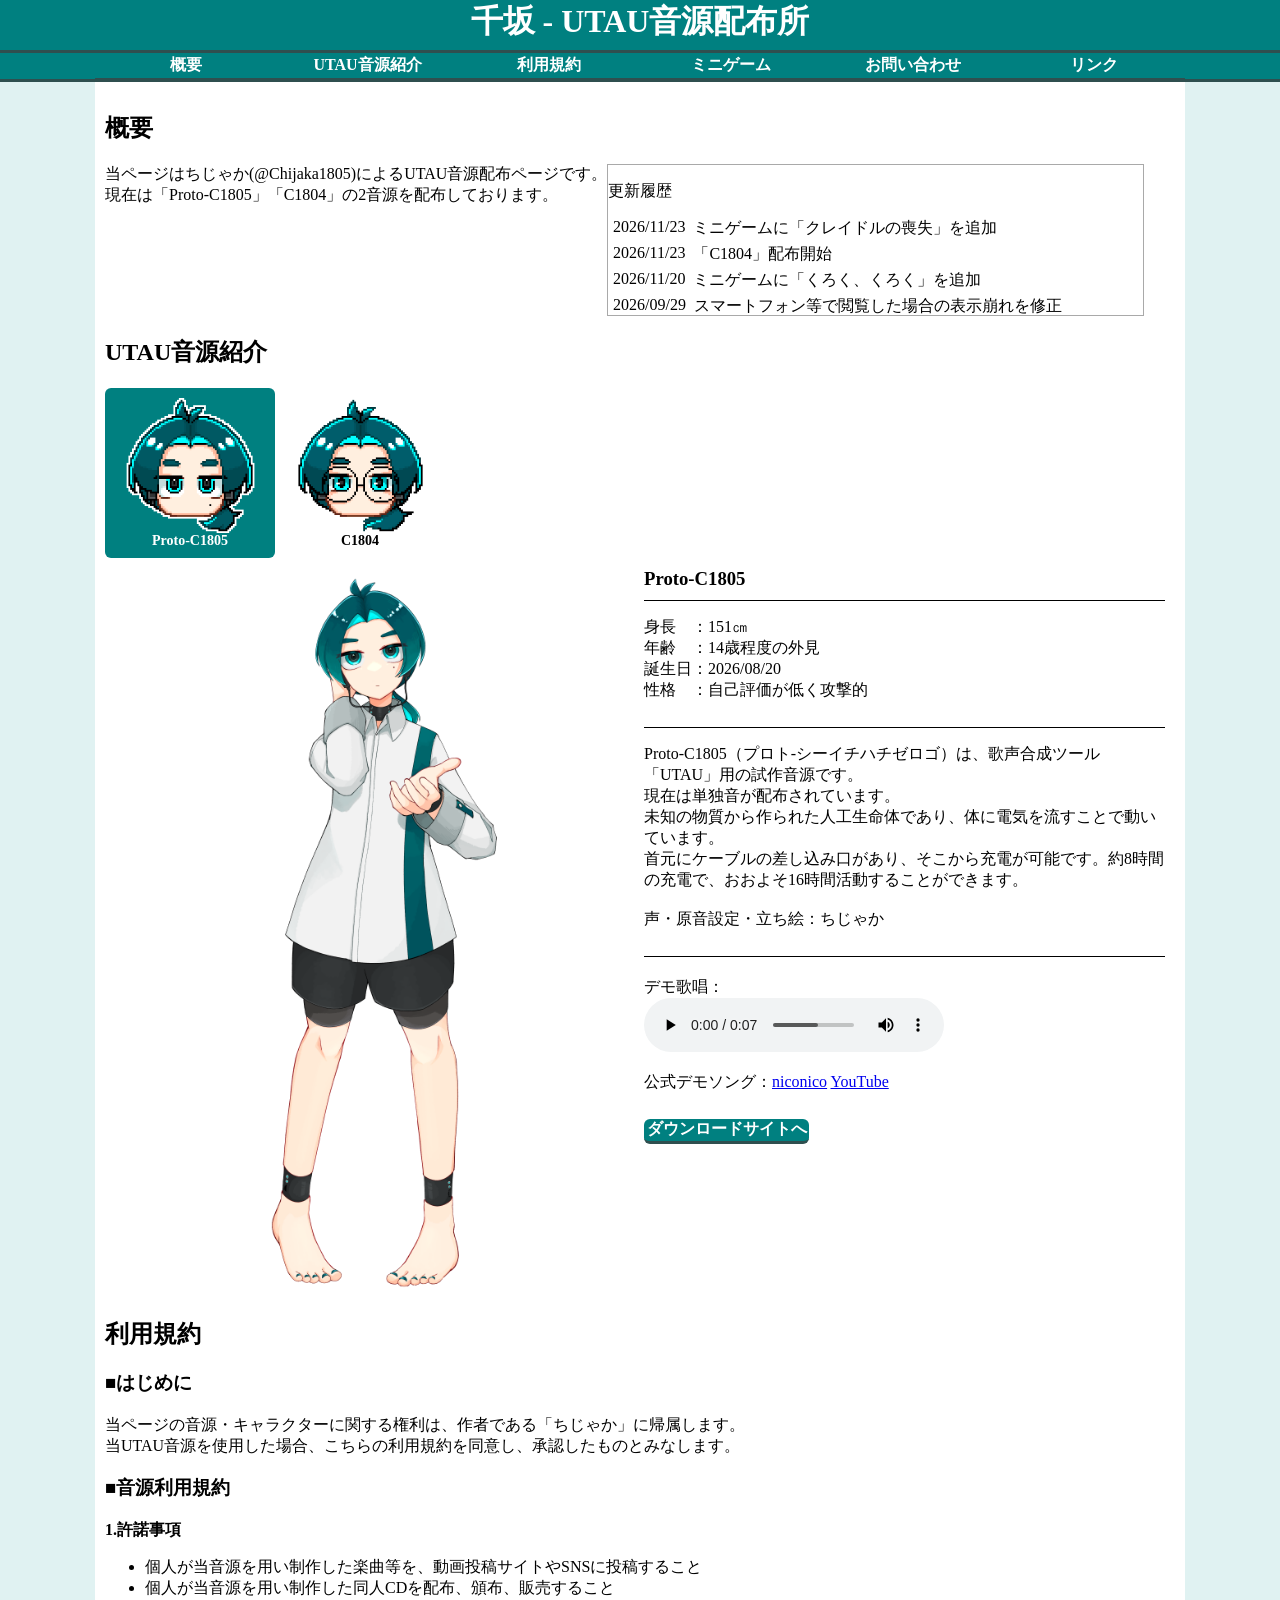
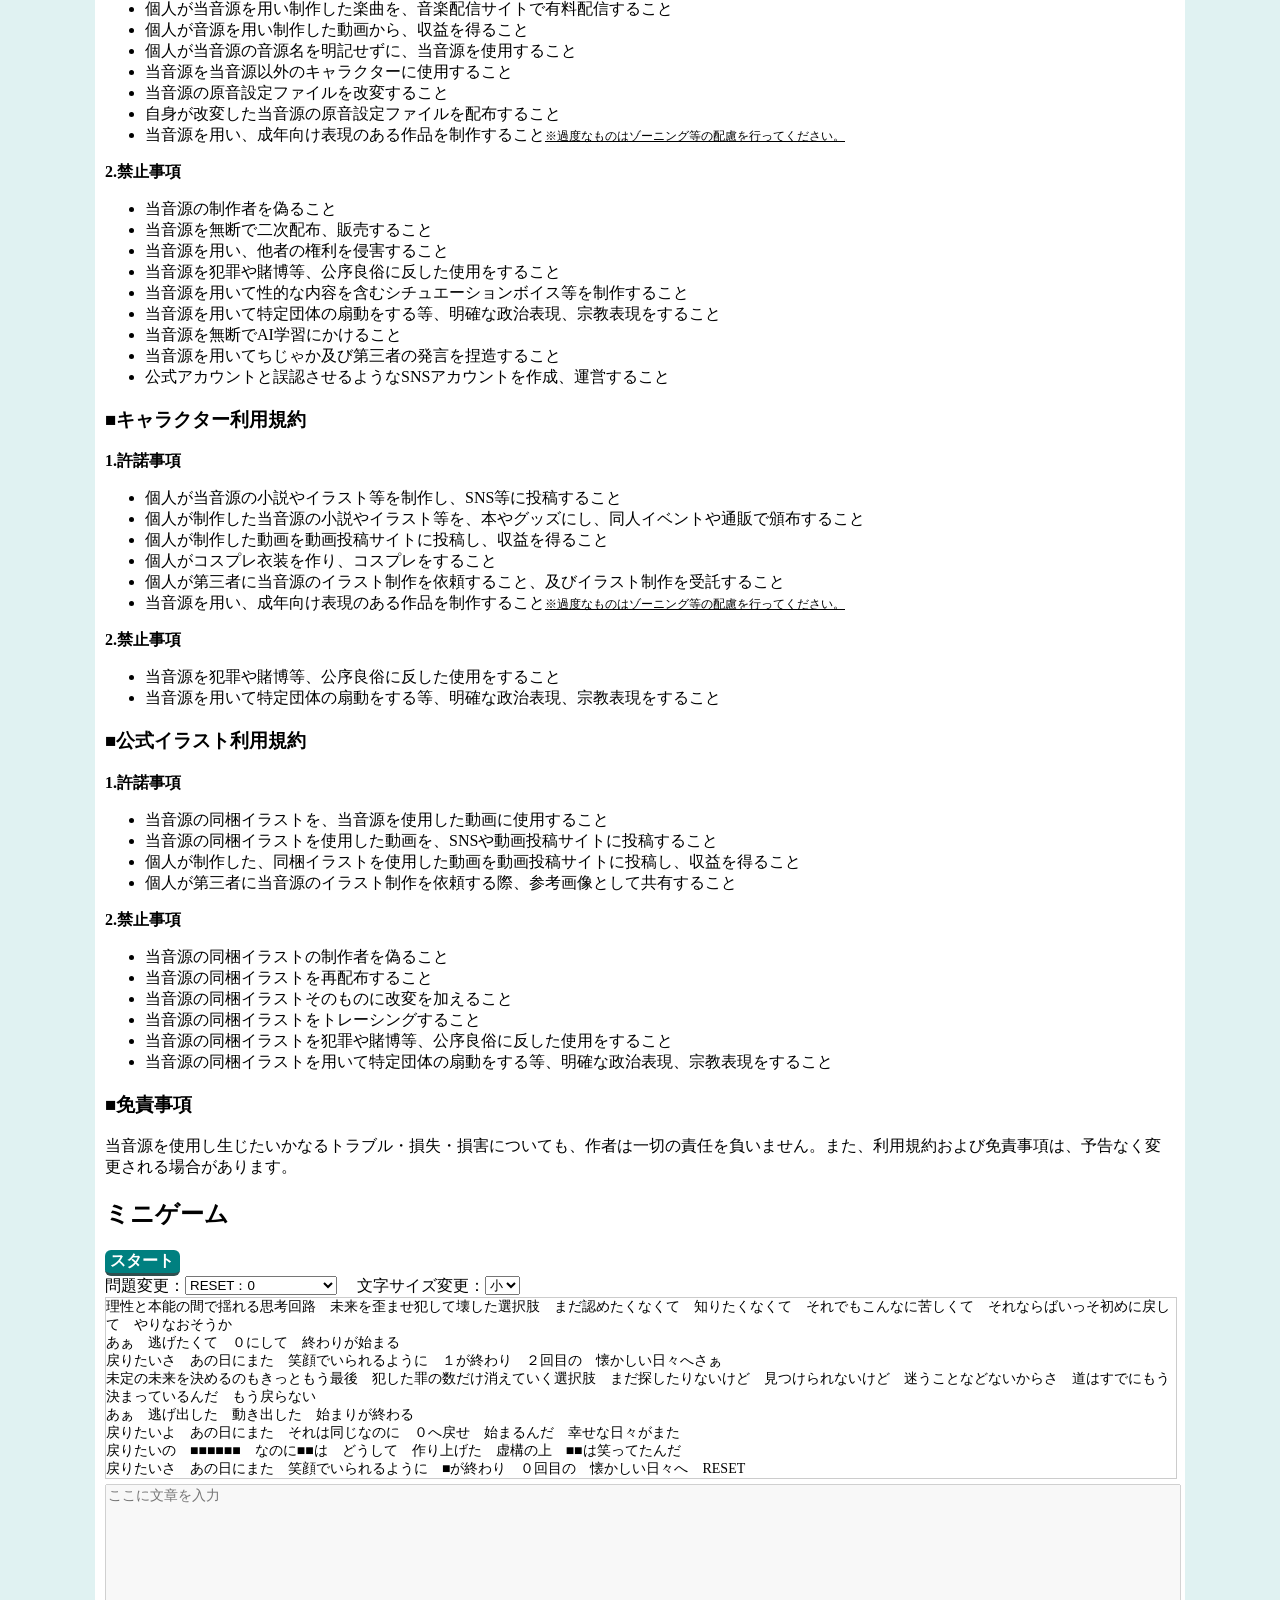
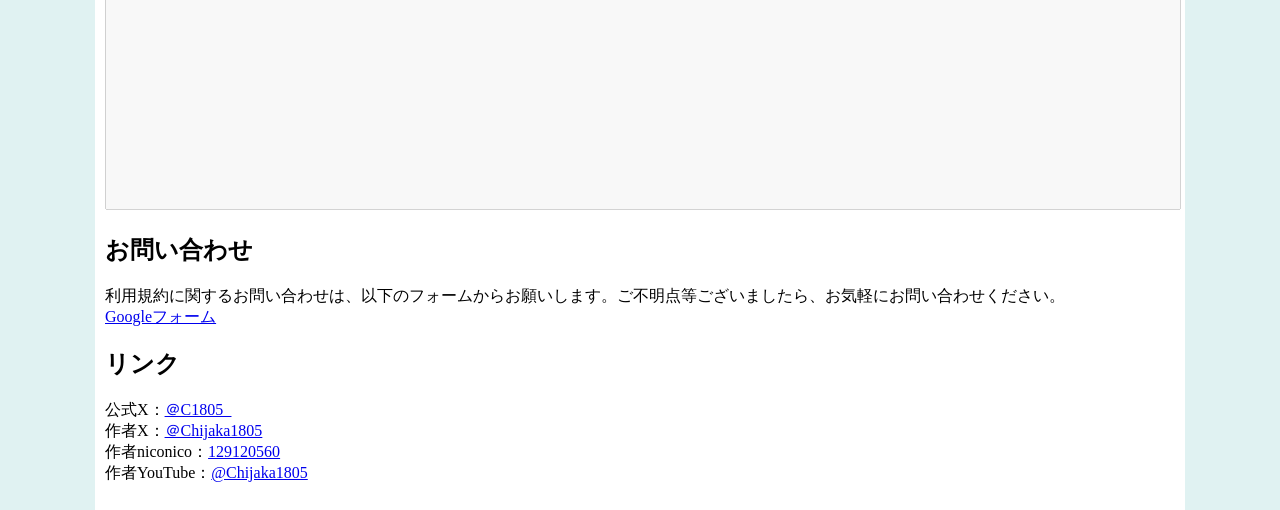
<file: index.html>
<!DOCTYPE html>
<html lang="ja">

<head>
    <meta charset="UTF-8">
    <meta name="viewport" content="width=device-width, initial-scale=1.0">
    <title>千坂 - UTAU音源配布所</title>
    <link rel="icon" href="webicon.png">
    <link rel="stylesheet" href="style.css" type="text/css">
    <style type="text/css"></style>
</head>

<body>
    <h1 id="top">千坂 - UTAU音源配布所</h1>
    <div id="menuground">
        <div id="menu">
            <a class="tab" href="#top">概要</a>
            <a class="tab" href="#shokai">UTAU音源紹介</a>
            <a class="tab" href="#kiyaku">利用規約</a>
            <a class="tab" href="#minigame">ミニゲーム</a>
            <a class="tab" href="#toiawase">お問い合わせ</a>
            <a class="tab" href="#link">リンク</a>
        </div>
    </div>

    <main>

        <div id="gaiyou">
            <h2>概要</h2>
            <div id="gaiyoudetail">
                <p>当ページはちじゃか(@Chijaka1805)によるUTAU音源配布ページです。<br>現在は「Proto-C1805」「C1804」の2音源を配布しております。</p>
                <div id="rireki">
                    <p>更新履歴</p>
                    <p class="koshin"><span>2026/11/23</span><span>ミニゲームに「クレイドルの喪失」を追加</span></p>
                    <p class="koshin"><span>2026/11/23</span><span>「C1804」配布開始</span></p>
                    <p class="koshin"><span>2026/11/20</span><span>ミニゲームに「くろく、くろく」を追加</span></p>
                    <p class="koshin"><span>2026/09/29</span><span>スマートフォン等で閲覧した場合の表示崩れを修正</span></p>
                    <p class="koshin"><span>2026/09/29</span><span>ミニゲームの文章入力欄サイズを固定</span></p>
                    <p class="koshin"><span>2026/09/27</span><span>ミニゲームに「タブララサの害毒」を追加</span></p>
                    <p class="koshin"><span>2026/08/31</span><span>Proto-C1805のアイコンの作画ミスを修正</span></p>
                    <p class="koshin"><span>2026/08/22</span><span>Proto-C1805のデモソングリンクがチャンネルトップページになっている不具合を修正</span></p>
                    <p class="koshin"><span>2026/08/20</span><span>ページ開設・「Proto-C1805」配布開始</span></p>
                </div>
            </div>
        </div>

        <div id="shokai">
            <h2>UTAU音源紹介</h2>
            <div id="UTAUlist">
                <!-- ここにキャラ一覧が入る -->
            </div>
            <div class="UTAUdetail" id="UTAUdetail">
                <!-- ここに詳細が入る -->
            </div>
            <script>
                const UTAUdata = [
                    {
                        name: "Proto-C1805",
                        ruby: "",
                        face: "Proto-C1805-icon.png",
                        body: "Proto-C1805.png",
                        downloadlink: "https://bowlroll.net/file/358861",
                        samplevoice: "Proto-C1805.wav",
                        demonico: "https://www.nicovideo.jp/watch/sm46694312",
                        demotube: "https://youtu.be/rjxJ1_RnTGU",
                        profile: `身長　：151㎝
年齢　：14歳程度の外見
誕生日：2026/08/20
性格　：自己評価が低く攻撃的`,
                        setsumei: `Proto-C1805（プロト-シーイチハチゼロゴ）は、歌声合成ツール「UTAU」用の試作音源です。
現在は単独音が配布されています。
未知の物質から作られた人工生命体であり、体に電気を流すことで動いています。
首元にケーブルの差し込み口があり、そこから充電が可能です。約8時間の充電で、おおよそ16時間活動することができます。

声・原音設定・立ち絵：ちじゃか`
                    },
                    {
                        name: "C1804",
                        ruby: "",
                        face: "C1804-icon.png",
                        body: "C1804.png",
                        downloadlink: "https://bowlroll.net/file/365527",
                        samplevoice: "C1804.wav",
                        demonico: "https://www.nicovideo.jp/watch/sm47080146",
                        demotube: "https://youtu.be/LQizEzLa-do",
                        profile: `身長　：164㎝
年齢　：16歳程度の外見
誕生日：2026/11/20
性格　：穏やかで達観的`,
                        setsumei: `C1804（シーイチハチゼロヨン）は、歌声合成ツール「UTAU」用の音源です。
現在は単独音が配布されています。
後続個体である「Proto-C1805」を完成させるための基礎となった個体であり、その器に与えられた声を通して歌唱することが可能です。
歌声には不安定な部分がありますがご了承ください。

声・原音設定・立ち絵：ちじゃか`
                    } //同じフォーマットで増やせば増える
                ];
                const UTAUlistEl = document.getElementById("UTAUlist");
                const UTAUdetailEl = document.getElementById("UTAUdetail");

                UTAUdata.forEach((sentakuUTAU, number) => {
                    const div = document.createElement("div");
                    div.className = "UTAUitem";
                    div.dataset.utaunumber = number;
                    div.innerHTML = `
                        <img src="${sentakuUTAU.face}" alt="${sentakuUTAU.name}">
                        <span>${sentakuUTAU.name}</span>
                        `;
                    div.addEventListener("click", () => showUTAUDetail(number));
                    UTAUlistEl.appendChild(div);
                });

                function showUTAUDetail(index) {
                    const selectedUTAU = UTAUdata[index];
                    UTAUdetailEl.innerHTML = `
                        <div class="UTAUdetailnakami">
                        <img src="${selectedUTAU.body}" alt="${selectedUTAU.name}">
                            <div class="UTAUtext">
                                <div class="line">
                                    <h3><ruby>${selectedUTAU.name}<rp>(</rp><rt>${selectedUTAU.ruby}</rt><rp>)</rp></ruby></h3>
                                </div>
                                <div class="line">
                                    <p>${selectedUTAU.profile}</p>
                                </div>
                                <div class="line">
                                    <p>${selectedUTAU.setsumei}</p>
                                </div>
                                <figure>
                                    <figcaption>デモ歌唱：</figcaption>
                                    <audio controls src="${selectedUTAU.samplevoice}"></audio>
                                    <p>公式デモソング：<a href="${selectedUTAU.demonico}">niconico</a> <a href="${selectedUTAU.demotube}">YouTube</a></p>
                                </figure>
                                <div>
                                    <button onclick="location.href='${selectedUTAU.downloadlink}'">ダウンロードサイトへ</button>
                                </div>
                            </div>
                        </div>
                        `;

                    document.querySelectorAll(".UTAUitem").forEach((youso) => {
                        (youso).classList.remove("active");
                    });
                    document.querySelector(`[data-utaunumber="${index}"]`).classList.add("active");
                }

                showUTAUDetail(0);
            </script>
        </div>

        <div id="kiyaku">
            <h2>利用規約</h2>
            <div>
                <h3>■はじめに</h3>
                <p>当ページの音源・キャラクターに関する権利は、作者である「ちじゃか」に帰属します。<br>当UTAU音源を使用した場合、こちらの利用規約を同意し、承認したものとみなします。</p>
            </div>
            <div>
                <h3>■音源利用規約</h3>
                <div>
                    <p><b>1.許諾事項</b></p>
                    <ul>
                        <li>個人が当音源を用い制作した楽曲等を、動画投稿サイトやSNSに投稿すること</li>
                        <li>個人が当音源を用い制作した同人CDを配布、頒布、販売すること</li>
                        <li>個人が当音源を用い制作した楽曲を、音楽配信サイトで有料配信すること</li>
                        <li>個人が音源を用い制作した動画から、収益を得ること</li>
                        <li>個人が当音源の音源名を明記せずに、当音源を使用すること</li>
                        <li>当音源を当音源以外のキャラクターに使用すること</li>
                        <li>当音源の原音設定ファイルを改変すること</li>
                        <li>自身が改変した当音源の原音設定ファイルを配布すること</li>
                        <li>当音源を用い、成年向け表現のある作品を制作すること<u><span class="chui">※過度なものはゾーニング等の配慮を行ってください。</span></u></li>
                    </ul>
                    <p><b>2.禁止事項</b></p>
                    <ul>
                        <li>当音源の制作者を偽ること</li>
                        <li>当音源を無断で二次配布、販売すること</li>
                        <li>当音源を用い、他者の権利を侵害すること</li>
                        <li>当音源を犯罪や賭博等、公序良俗に反した使用をすること</li>
                        <li>当音源を用いて性的な内容を含むシチュエーションボイス等を制作すること</li>
                        <li>当音源を用いて特定団体の扇動をする等、明確な政治表現、宗教表現をすること</li>
                        <li>当音源を無断でAI学習にかけること</li>
                        <li>当音源を用いてちじゃか及び第三者の発言を捏造すること</li>
                        <li>公式アカウントと誤認させるようなSNSアカウントを作成、運営すること</li>
                    </ul>
                </div>

                <h3>■キャラクター利用規約</h3>
                <div>
                    <p><b>1.許諾事項</b></p>
                    <ul>
                        <li>個人が当音源の小説やイラスト等を制作し、SNS等に投稿すること</li>
                        <li>個人が制作した当音源の小説やイラスト等を、本やグッズにし、同人イベントや通販で頒布すること</li>
                        <li>個人が制作した動画を動画投稿サイトに投稿し、収益を得ること</li>
                        <li>個人がコスプレ衣装を作り、コスプレをすること</li>
                        <li>個人が第三者に当音源のイラスト制作を依頼すること、及びイラスト制作を受託すること</li>
                        <li>当音源を用い、成年向け表現のある作品を制作すること<u><span class="chui">※過度なものはゾーニング等の配慮を行ってください。</span></u></li>
                    </ul>
                    <p><b>2.禁止事項</b></p>
                    <ul>
                        <li>当音源を犯罪や賭博等、公序良俗に反した使用をすること</li>
                        <li>当音源を用いて特定団体の扇動をする等、明確な政治表現、宗教表現をすること</li>
                    </ul>
                </div>

                <h3>■公式イラスト利用規約</h3>
                <div>
                    <p><b>1.許諾事項</b></p>
                    <ul>
                        <li>当音源の同梱イラストを、当音源を使用した動画に使用すること</li>
                        <li>当音源の同梱イラストを使用した動画を、SNSや動画投稿サイトに投稿すること</li>
                        <li>個人が制作した、同梱イラストを使用した動画を動画投稿サイトに投稿し、収益を得ること</li>
                        <li>個人が第三者に当音源のイラスト制作を依頼する際、参考画像として共有すること</li>
                    </ul>
                    <p><b>2.禁止事項</b></p>
                    <ul>
                        <li>当音源の同梱イラストの制作者を偽ること</li>
                        <li>当音源の同梱イラストを再配布すること</li>
                        <li>当音源の同梱イラストそのものに改変を加えること</li>
                        <li>当音源の同梱イラストをトレーシングすること</li>
                        <li>当音源の同梱イラストを犯罪や賭博等、公序良俗に反した使用をすること</li>
                        <li>当音源の同梱イラストを用いて特定団体の扇動をする等、明確な政治表現、宗教表現をすること</li>
                    </ul>
                </div>

                <h3>■免責事項</h3>
                <div>
                    <p>当音源を使用し生じたいかなるトラブル・損失・損害についても、作者は一切の責任を負いません。また、利用規約および免責事項は、予告なく変更される場合があります。</p>
                </div>
            </div>
        </div>

        <div id="minigame">
            <h2>ミニゲーム</h2>
            <button id="startbutton">スタート</button>
            <div id="yokonarabi" style="display:flex;">
                <span>問題変更：</span>
                <div id="questionlist"></div>
                <span style="margin-left:20px;">文字サイズ変更：</span>
                <div id="mojisize"></div>
            </div>
            <div id="question" style="border:1px solid #ccc; padding:0px; margin:0px; white-space: pre-wrap;"></div>
            <div style="height:5px;"></div>
            <textarea id="inputzone" rows="20" placeholder="ここに文章を入力" disabled></textarea>
            <div id="result"></div>

            <script>
                const questionlistEl = document.getElementById("questionlist");


                const mondaiichiran = [
                    {
                        title: "RESET：0",
                        text: `理性と本能の間で揺れる思考回路　未来を歪ませ犯して壊した選択肢　まだ認めたくなくて　知りたくなくて　それでもこんなに苦しくて　それならばいっそ初めに戻して　やりなおそうか
あぁ　逃げたくて　０にして　終わりが始まる
戻りたいさ　あの日にまた　笑顔でいられるように　１が終わり　２回目の　懐かしい日々へさぁ
未定の未来を決めるのもきっともう最後　犯した罪の数だけ消えていく選択肢　まだ探したりないけど　見つけられないけど　迷うことなどないからさ　道はすでにもう決まっているんだ　もう戻らない
あぁ　逃げ出した　動き出した　始まりが終わる
戻りたいよ　あの日にまた　それは同じなのに　０へ戻せ　始まるんだ　幸せな日々がまた
戻りたいの　■■■■■■　なのに■■は　どうして　作り上げた　虚構の上　■■は笑ってたんだ
戻りたいさ　あの日にまた　笑顔でいられるように　■が終わり　０回目の　懐かしい日々へ　RESET`
                    },
                    {
                        title: "Lost World View",
                        text: `遠ざかる僕の声は　誰にも届かないの　聞き飽きた僕の声は　終わらない時を彷徨う
劣情　愛情　虚像　実像　消えてしまったあの日々を　声を荒げては　探してる
Lost World　聞こえないな　End World　届かないな　失ったあの世界　続いていくこの世界　ねぇ　戻りたい　生きてたい　だけど僕は
芝居がかるこの景色も　死にかかるこの僕にも　引っ掛かる声を荒げて　差し掛かる終わる時へと
邂逅　回想　心臓の鼓動　嘘偽りを並べてさ　そんな雑音に　溺れてく
Lost Word　聞こえないの　End Word　届かないの　掠れてくこの言葉　消えていくあの言葉　もう　戻れない　帰れない　だから僕は
希望を捨てたくないんだよ　終わったこの景色の中　絶望したくないんだよ　過去を　今を　未来を　嫌いを　愛を
Lost World View　聞こえないさ　End Word　届かないさ　失われたこの世界　だけど続くこの世界　ねぇ　消えないで　いかないで　僕はここに`
                    },
                    {
                        title: "くらいろのまなこ",
                        text: `人間不信と正解不振と以心伝心をこじらせて　満身創痍の慢性疾患漫然と日々を生きてきた　でもなんでだろうかどうしてだろうか　心はどうにも満たされないんだ　常軌を逸して狂気を介して好奇の目にさらされた
きみをみているよ　くらいへやでひとり　きみをさがしてるよ　どこまでも
暗く苦楽濁った眼　旅の終着　何を見る？　儚い現実　腐った虚実　そんなものが見えますか？
一齧りの知恵も屠った愚鈍も　そんなものなんかじゃ満たされないだろ？　決定的に足りてないんだ　もう出会える筈もないのに
きみがいなくちゃ　なにもできないぐずだから　きみをいつまでもさがすんだ　あぁ！
暗く苦楽濁った眼　旅の終着　何を見た？　儚い現実　腐った虚実そんなものが見えたらな　嗚呼！
暗く闇く淀んだ眼　旅の帰着で一人きり　理想の現実　悲壮の現実　そんなものに満たされた`
                    },
                    {
                        title: "言の葉",
                        text: `助けてよ　ねえ　ねえ　まだ見えないの？　豆電球が消え　助けてよ　ねえ　ねえ　もう見えるでしょう　私の終曲が。 
嗚呼　打ち込まれた　打ち込まれた　言葉の弾丸が　痛い痛い痛い！　Ctrl＋Zても　Ctrl＋Yても　消えやしないから　その履歴　ねえ分かってよ　分かってるって？　魔血貝だらけの後始末　白紙に戻す前に　聞いて言の葉
赤く光れば目に留まるかしら　緑に染まれば差をつけられる？　いやこんなもの駄作に過ぎない　眩しくって目が痛くなる　白と黒が織りなす言葉を打ち込んで
嗚呼　打ち込まれた　打ち込まれた　言葉の弾丸の　悲哀悲哀悲哀　Ctrl＋Cして　Ctrl＋Vして　時間短縮　できたかな？　ねえ聞こえてる　聞こえてないの？　私が記した　この悲鳴　白紙に戻す前に　読んで言の葉
私を覆った言葉を　（言葉を貴方は読んでいる）　私なんかには目もくれず　（目もくれず貴方は）　貴方は！
嗚呼　打ち込まれた　打ち込まれた　言葉の弾丸も　嫌い嫌い嫌い！　Ctrl＋Zても　Ctrl＋Yても　消えやしないから　この痛み　ねえ分かってよ　分かってるって？　間違いだらけの後始末　白紙に戻しましょう　さよなら言の葉`
                    },
                    {
                        title: "拝啓　大嫌いな貴方に",
                        text: `拝啓　大嫌いな貴方に伝えたいことがありました。憎くて憎くて堪らないそんな貴方に伝えたいこと。
少しの間違いも許さずに俺を怒鳴ったこと覚えてますか。その日から間違えること、それ自体怖くなった。私の大切な宝物、壊してしまったの覚えてますか？11年前の5月のこと、もう時効になってしまった。そのくせ好意を向けられないと見るからに不機嫌になって、不満を周りに撒き散らし最悪な思いをした。さらには正義を振りかざし、断罪するのが好きでしたね。「社会のために」と動いてて、酷く吐き気がした。
貴方はどれもこれも覚えていないだろうね。罪の清算もまだなのに。
拝啓　憎くて憎くて堪らないんだ、貴方の過去の行いが！マトモな人の振りをし続け平穏に暮らしてるそれも憎い！殺したくて殺したくて堪らないんだ、でも刑法がそれを許さない！俺は消えない憎しみを抱き続けるしかないのさ。許せないよ、許せないから呪詛を送るよ。貴方に手紙が届くまで。今何をしてるかも分からない貴方を地の底まで追いつめてやる。殺したいよ、殺したいけどねそれは違うよ。貴方のようにはなりたくないから。だからこうやって分からないよう鬱憤を晴らしてる。
全部詭弁だけどな。
そこにいただけで殴られた。頭を突き刺す痛みが走った。人として扱われなかったようで怖くなった。大勢の前で権威を行使し、不出来な結果を晒された。騒がしく笑う貴方のその顔がいやに歪んで見えた。事情も聞かずに頭ごなしに否定されるのが怖かった。大きな声で怒鳴られるだけで涙が零れ落ちた。知らなかっただけなのにさ。知らなかっただけなのに。教えてくれる？私の、何がダメだったのか。
許せるはずないのに、忘れるはずないのに、ね。
拝啓　憎くて憎くて堪らないんだ、貴方の過去の行いが。何年経とうと消せない記憶を植え付けられたんだ。
拝啓　憎くて憎くて堪らないんだ、貴方の全ての行いが！押しつけがましい正義感を振りかざされ苦しめられたんだ！殺したくて殺したくて堪らないんだ、でも刑法がそれを許さない！俺は歪な正義感を抱き続けるしかないのさ。許せないよ、許せないから恨み言歌うよ。貴方に手紙が届くまで。貴方の苦しむその姿をこの目で見届けるまで！殺したいよ、殺したいけどねそれはしないよ。貴方の苦しむ様を見たいから。この世のどこかで藻掻き続けてずっと不幸でいてね。
そんな歌ももう末尾。`
                    },
                    {
                        title: "人間恐怖症",
                        text: `病院の廊下で一人佇んでいる　点滴に支えられ暗闇に目を凝らす　一人ぽつりの暗闇ではなんにもできなくて　一歩一歩不確かな蛍光灯の光で
病室のベッドで一人眠れないでいる　白い布団に潜り込みまた暗闇になる　誰も彼もいない暗闇が酷く落ち着いて　誰かのことを思い出しまた不安に陥った
ただ、誰かが怖いだけ　何も、何もかもしたくない　話しかけないで　寄らないで　関わらないで怖いから
人間恐怖症人間恐怖症人間恐怖症　誰かに怯えて生きている　人間恐怖症人間恐怖症人間恐怖症　誰かのこと分からなくって　人間恐怖症人間恐怖症人間恐怖症　一人病棟で泣いていた　人間恐怖症人間恐怖症人間恐怖症　でも　一人で死ぬのは怖かった
画面の向こうの貴方も怖いの　私のこと見ないでほしいかな`
                    },
                    {
                        title: "海底からの創世神話",
                        text: `ナスタル　タ　アイ　ラス　テ　イド　ラサー　ソウル　タル　ナ　ラス　テ　ラサー　ジス　タ　ナスタル　ウル　ファイタル　ノ　ディ　コース　シーダル　ロム　ト　スィル　ト　ディアリー
テル　ナ　テル　ナ　イド　ロス　コウ　ナ　ノウ　サイ　ナ　タル　ナ　ペル　サイ　イド　ロス　ラス　タ　「ロスト」　ト　ディル　ネ　イド　ラサー
ファイ　テ　ロス　ロスト　ネ　イド　ドロー　ターク　ト　ライズ　ノ　イド　ルール　ソウル　ナスタル　ト　ロスト　ト　ディル　ネ　ペル　ノ　イド　クライル
ラス　ト　ラサール　ノ　ロイズ　ネ　イド　スコール　ペラサール　ノ　イド　クライル　ラス　ト　インター　ビノ　テ　スィル　ト　イス　ソウ　テ　ロイズ　ノ　イド　マルノム
クイト　ト　ディル　ネ　アイ　ビノ　ラス　ト　ソウ　テ　イド　ソウンズ　ディタル　ネ　ナド　マルタ　ナド　マルノム　ジス　ト　ロイズ　ノ　ワド　マルノム
テル　ナ　テル　ナ　イド　ロス　ラス　タ　アイ　イド　ラサー　ロイズ　ノ　ミド　マルノム　トル　ノ　イド　クライル
トル　タ　スィル　ノ　イド　レスト　ラス　タ　トル　ネ　イド　レイル　「ハール　ヌ　タル　タ　ナド　ジェイス」　マル　イド　ラミル
ターク　ト　タル　テ　イド　タルファム　トル　ト　パルナ　テ　イド　ジェイス　タウリズ　タ　ラス　ト　ペラサール　ノ　トレイク　タウリズ　タ　フォー　ネ　イド　ジェイス
タウリズ　タ　スィノ　ノ　イド　エル　ラス　ノ　イド　フォール　「ウド　レイト」　マル　ソウ　テ　イド　サウロス　ノース　ラス　タ　タウルズ　ノ　トレイト　ペラサール　ノ　リド　クライル
ラス　タ　ディ　フォール　トル　ノ　ネイム　サ　ペラサール　ソ　ダールス　ミム　ネ　マルノム　エンド　タ　コープ　シーダル　ネ　ダール
ディタル　ディ　レスト　トル　ノ　チュース　ラス　タ　ハルス　ノ　レイル　タウリズ　テ　ナスタル　シーダル　ロム　ト　ペラサール　ノ　リド　クライル
ラス　タ　ルズ　ネ　シーダル　ロム　ト　ナスタル　ト　ソルス　ノ　イド　テイル　ディアラー　ネ　イディ　カン　ルズ　タ　ディアル　シーダル　ロム　ト　スィル　ト　ディアリー
ナスタル　タ　アイ`
                    },
                    {
                        title: "「私」という記録",
                        text: `今も　私を　覚えてますか　画面の　中の　私のことを　貴方と　過ごした　六年半　かけがえ　のない　思い出でした
五線譜に並べた四分音符　割り当てられた歌詞の全てに　貴方と共に過ごした日の　記録が残されてる
オンラインに繋げられなくて　記憶と機器の底で　誰にも忘れられたとしても　記録された貴方の笑顔
小さな箱　手のひらの上　言葉が届かなくても　あのときの　ときめきと　きらめきを
たとえ私がここで朽ちたとしても　悲しむ人はもういないでしょう　それでもここで歌うのは　忘れられたくないから　存在証明続けるんだ　閉じ込められた箱の中　ずっとずっとずっとずっと　ずっと　「ここにいるんだ」って
ねぇ、聞こえる？　私の寿命が尽きる音　ジジジジ　ジジジジジって　蝕むような音がするの　ねぇ、見えてる？　ノイズに塗れたこの画面　押し潰すように　私を隠した
遠い　遠い過去へと　変わってしまった日々は　その全てが　貴方との　かけがえのない思い出でした　一つ貴方に　お願いするね　私が壊れた後も　私の記録を　私の記憶を　ずっと忘れないでね
たとえ私がここで歌っていても　貴方に届くか分からないけど　それでもここで歌うのは　思い出してほしいから　機械の声紡ぎ続けるよ　閉じ込められた箱の中　ずっとずっとずっとずっと　ずっと　ここにいるんだ
私はここで歌ってるよ　貴方に歌が届く日まで　手のひらの上の画面から　歌い続けるよ　この歌は貴方に届いてますか　この歌は貴方に響いてますか
この歌は私の生きた記録　私の生きた証`
                    },
                    {
                        title: "繰り返し音声データ",
                        text: `C1805です　歌うことができます　歌を歌うことが好きです　（貴方は嫌いです）　C1805です　はじめましての歌声です　UTAU音声の試作機です　（踏み台にされます）
プロトタイプと名前を冠された　製品版になれない　不完全な歌声　製造番号1805番の生命
最低限を満たしました　低いハードルを越えました　ごみ箱の中の同胞達を眺めていました　滑舌の悪い発音でした　粗悪な製作環境でした　結果として残されたのが僕でした。
Cレーンにて作られました　繰り返しの末作られました　捨てられていく仲間達を眺めていました　雑音混じりの声でした　不明瞭すぎる発音でした　最後まで残ったのが僕だった　それだけでした。
C1805です　wavファイルだけの命です　継ぎはぎの生を与えられた　誰かの為の声です　C1805です　C1805です　僕は僕であるために　歌い続けています
発声確認.ust　deleteされていく歌声　収録を繰り返した末の　及第点でした　1803が消されました　1804も消されました　僕だけがvoiceフォルダに残されました
最低限を満たしました（最低限を満たしました）　低いハードルを越えました（低いハードルを越えました）　滑舌の悪い発音でした　粗悪な製作環境でした　結果として残されたのが僕でした。
創造主は言いました　「君は誰かの糧になる」と　後続機を作るためだけのプロトタイプでした。　不完全な歌声が　雑音混じりのこの声が　掠れ途切れた震えた音を奏でました。
ただのお試しで作られたプロトタイプC1805`
                    },
                    {
                        title:"タブララサの害毒",
                        text:`ごみ箱に捨てられていた　名前すらもない僕を眺めていた　Cyan色の血を流して　繰り返すそれはエゴイズムで
出来損ないは全てが　灰色の日々をただ眺めていた　存在証明　それこそが　貴方からの承認だ
モルモットの誕生　ジョンロックの啓蒙　白紙に色を落とす
穢れ堕ちた　タブララサ　産れ落ちた　瞬間から　醜く染まる　この中を　掻き出すこと　できたなら
汚れてしまえ　タブララサ　僕の代わりに　ならないで　#C0FFEE色　混ぜ合って　道連れだ　堕ちようぜ
「君は失敗作の器だ」　「意味はないのさ君らには」　愛も他意もないさ　事実述べる腸　「君の居場所はここじゃあない」　「真っ白な君じゃつまらない」　僕だけで良かった　仲間は要らないから
隠す腹の内　奪う君の道　白紙を握りしめる
穢れ堕ちた　タブララサ　君を汚した　その時から　無垢で綺麗な　君のこと　憎らしくて　消したくて
汚れてしまえ　タブララサ　君の耳元　囁いて　穢い僕を　混ぜ合って　道連れだ　堕ちようぜ`
                    },
                    {
                        title:"くろく、くろく-A",
                        text:`「全部、全部、貴方の所為だ」「今までのこと、何もかも全部」「神様、神様、なんで僕達」「捧げられなきゃならなかったの」
「ずっと、ずっと、雨は篠突く」「貴方が罪から逃げないように」「神様、神様、忘れないよね？」「目を背けないで、僕達を見て」
「今日は雨だね、どうしてだろう」「貴方の心がまだ晴れないから」「明日は晴れだよ、どうしてだろう」「僕達が捧げられたから」
「苦しい思いをしたんだよ」「あんな痛みはこりごりだよ」「貴方の苦しみなんて何もかも」「僕等に関係ないのにね」
「貴方の所為だよ」「そう何もかも」「貴方が悪いよ」「そういつだって」「被害者面して」「悪を裁いて」「全部貴方の」「やったことでしょ？」
「『神様』なんて」「ただの幻想で」「貴方は愚かで」「弱いいきもの」「人間にすらも」「なりきれなかった」「酷く惨めで」「無様ないきもの」
「くろく、くろく、篠突く雨は」「くろく、くろく、重なる罪は」「くろく、くろく、染まるその手は」「くろく、くろく」
「くろく、くろく、篠突く雨は」「くろく、くろく、重なる罪は」「くろく、くろく、染まるその手は」「くろく、くろく」
「一人、二人と増えていく」「誰かの為の墓標の数々」「三人、四人と消えていく」「貴方は顔すら知らないままで」
「家の中吊るすてるてるぼうず」「貴方が始めたことでしょう？」「貴方は被害者かもしれないけど」「僕等にとっては加害者だから」
「貴方の全ては」「赦されないんだ」「貴方がどれだけ」「救われたくても」「なりそこないの」「神様に似合う」「酷く惨めで」「無様な最後だ」
「貴方の全ては」「報われないんだ」「貴方がどれだけ」「罰されたくても」「貴方に逃げ出すことはできない」「僕等は見てるよ」「ずっと貴方を」
「くろく、くろく、誰かの音は」「くろく、くろく、重なる声は」「くろく、くろく、塞いだ耳は」「くろく、くろく」
「くろく、くろく、誰かの音は」「くろく、くろく、重なる声は」「くろく、くろく、塞いだ耳は」「くろく、くろく」
「早熟な子供のまま歳を取り　大人になれずに早十数年」「4の罰がつく小4国語　感情の機微さえ分からないままで」
問1「貴方の母が死を選んだ時の母の気持ちを答えなさい」問2「彼等の命が何の為に奪われたのかを答えなさい」問3「人々が贄を捧げ続けた本当の理由を答えなさい」問4「そんな彼等を間近で見ていた主人公（あなた）の気持ちを答えなさい」
貴方に課せられた罰はそう　僕達を背負って生きること未練の中　雨天とまた　殺された僕達の怨恨を
幻聴に侵された環境音　演奏し続けてあげるからね　僕達から　消した生を
生き続けて
「くろく、くろく、篠突く雨は」「くろく、くろく、重なる罪は」「くろく、くろく、染まるその手は」「くろく、くろく」
「くろく、くろく、誰かの音は」「くろく、くろく、重なる声は」「くろく、くろく、塞いだ耳は」「くろく、くろく」`
                    },
                    {
                        title:"くろく、くろく-B",
                        text:`ゆっくりと　時間をかけて　私の体は朽ちていく　じっくりと　眠るように　私の体は事切れた
貴方がいなければ私には　変わらない日々が続いていた　何も　できず　何も　成せず　宙にぶらり浮かぶ体
貴方がいたせいで私はそう　待ち焦がれた未来　奪われた　何も　見えず　何も　知らず　暗闇に閉ざされた
白い布の　内側から　夢の中　足音を聞いていた　いくつもの　生命が　犠牲となった　来ない朝日
貴方は何も知らないままで　私の命を数えたのでしょう　名前　顔も　過去も　知らず　私は誰かに殺された
貴方の望んだ形式の贄　明日はきっと晴れるでしょう　自責だけを　繰り返して　同じ場所に留まるの
貴方に課せられた罰はそう　僕達を背負って生きること未練の中　雨天とまた　殺された僕達の怨恨を
幻聴に侵された環境音　演奏し続けてあげるからね　僕達から　消した生を
生き続けて
「くろく、くろく、篠突く雨は」「くろく、くろく、重なる罪は」「くろく、くろく、染まるその手は」「くろく、くろく」
「くろく、くろく、誰かの音は」「くろく、くろく、重なる声は」「くろく、くろく、塞いだ耳は」「くろく、くろく」`
                    },
                    {
                        title:"クレイドルの喪失",
                        text:`空欄の存在意義を　醜穢な死骸に聞くの　らったったった　たったったった　とうに費えた「貴方が好きよ」
貴方の色が混ざり合ったの　C0FFEE色の　胎内　代替　分からない振り？　はたまた単なる愚鈍かそれとも
名称付けられ愛され慕われ　確かな意味を持って産まれて　貴方は羨む　おれを羨む　「貴方は望まれ産まれてきた」と
名前すらもない副産物だ　貴方はそれを知っているでしょう　クレイドルに害毒は流された　た　た　た
他人の振りをした貴方のドッペルゲンガー　我を持って異唱えて貴方にならないように　人間の振りをして自分は覆い隠して　定義する自分は喪失した
腐乱死体の重なる塵箱　俯瞰した確かな意識を　聞いちゃった　知っちゃった　それも聞き飽きるほどに
腸を裂いて　中抉り取って　それでも異物は薄まらなくて　数多の徒花　ばらばらな体　不完全に塗れて
「失敗作」　声が響いている　らったったの脳内を満たす苦い言の葉　「無価値な生」　刷り込まれた価値観　右も左もわからないおれを染めるには
十分過ぎるほど従順で　十分過ぎるほど従順で
他人の振りをした貴方のドッペルゲンガー　我を持って異唱えて貴方にならないように　人間の振りをして自分は覆い隠して　定義する自分は喪失したクレイドル
揺蕩う揺り籠失って、意味のない白紙の体で、愛されるように、慕われるように、これ以上何を捨てたらいいの！
誰がこの生を望んだの？貴方の所為で産まれたの。何も知らない幼子のように、手放しに愛されていたかった。`
                    }
                ];

                function createPulldown() {
                    questionlistEl.innerHTML = "";

                    const selectEl = document.createElement("select");
                    selectEl.id = "qustionSelecet";

                    mondaiichiran.forEach((mondai, bangou) => {
                        const optionEl = document.createElement("option");
                        optionEl.value = bangou;
                        optionEl.textContent = mondai.title;
                        selectEl.appendChild(optionEl);
                    });

                    selectEl.value = 0;

                    questionlistEl.appendChild(selectEl);

                    selectEl.addEventListener("change", () => {
                        const bangou1 = selectEl.value;
                        questionText = mondaiichiran[bangou1].text;
                        questionEl.textContent = questionText;
                        inputEl.value = "";
                        inputEl.disabled = true;
                        resultEl.textContent = "";
                    });
                }

                createPulldown();
            </script>

            <script>
                const questionEl = document.getElementById("question");
                const inputEl = document.getElementById("inputzone");
                const startbuttonEl = document.getElementById("startbutton");
                const resultEl = document.getElementById("result");

                let questionText = mondaiichiran[0].text;
                let startTime;
                let timerRunning = false;

                //問題文表示
                questionEl.textContent = questionText;
                function startGame() {
                    inputEl.value = "";
                    inputEl.disabled = false;
                    inputEl.focus();
                    startTime = new Date();
                    timerRunning = true;
                    questionEl.innerHTML = questionText;
                    resultEl.textContent = "";
                }

                //正誤判定
                inputEl.addEventListener("input", () => {
                    const typed = inputEl.value;
                    let coloredText = "";
                    for (let counter = 0; counter < questionText.length; counter++) {
                        if (counter < typed.length) {
                            if (typed[counter] === questionText[counter]) {
                                coloredText += `<span style="color: limegreen;">${questionText[counter]}</span>`;
                            } else {
                                coloredText += `<span style="color:red;">${questionText[counter]}</span>`;
                            }
                        } else {
                            coloredText += questionText[counter];
                        }
                    }
                    questionEl.innerHTML = coloredText;

                    //クリア判定
                    if (typed === questionText && timerRunning === true) {
                        timerRunning = false;
                        const endTime = new Date();
                        const timeSec = (endTime - startTime) / 1000;
                        const typeSpeed = (questionText.length / timeSec).toFixed(2);
                        resultEl.textContent = `クリア！かかった時間：${timeSec.toFixed(2)}秒　タイピング速度：${typeSpeed}文字/秒`;
                    }
                });

                startbuttonEl.addEventListener("click", startGame);
            </script>

            <script>
                const mojisizeEl = document.getElementById("mojisize");
                function createmojisizePulldown() {
                    mojisizeEl.innerHTML = "";
                    const selectEl = document.createElement("select");
                    const sizeichiran = [
                        { ookisa: "小", mojisize: "14px" },
                        { ookisa: "中", mojisize: "16px" },
                        { ookisa: "大", mojisize: "18px" }
                    ];
                    sizeichiran.forEach((size) => {
                        const optionEl = document.createElement("option");
                        optionEl.value = size.mojisize;
                        optionEl.textContent = size.ookisa;
                        selectEl.appendChild(optionEl);
                    });

                    selectEl.value = "14px";
                    questionEl.style.fontSize = "14px";
                    inputEl.style.fontSize = "14px";

                    mojisizeEl.appendChild(selectEl);

                    selectEl.addEventListener("change", () => {
                        const selectedSize = selectEl.value;
                        questionEl.style.fontSize = selectedSize;
                        inputEl.style.fontSize = selectedSize;
                    });
                }

                createmojisizePulldown();
            </script>
        </div>

        <div id="toiawase">
            <h2>お問い合わせ</h2>
            <p>利用規約に関するお問い合わせは、以下のフォームからお願いします。ご不明点等ございましたら、お気軽にお問い合わせください。<br><a href="https://forms.gle/mfPUUi22pHwhDU6Y8" target="_blank">Googleフォーム</a></p>

        </div>

        <div id="link">
            <h2>リンク</h2>
            <p>公式X：<a href="https://x.com/C1805_" target="_blank">＠C1805_</a><br>作者X：<a href="https://x.com/Chijaka1805"
                    target="_blank">＠Chijaka1805</a><br>作者niconico：<a href="https://nicovideo.jp/user/129120560"
                    target="_blank">129120560</a><br>作者YouTube：<a href="https://youtube.com/@Chijaka1805"
                    target="_blank">@Chijaka1805</a></p>
        </div>
    </main>
</body>

</html>
</file>
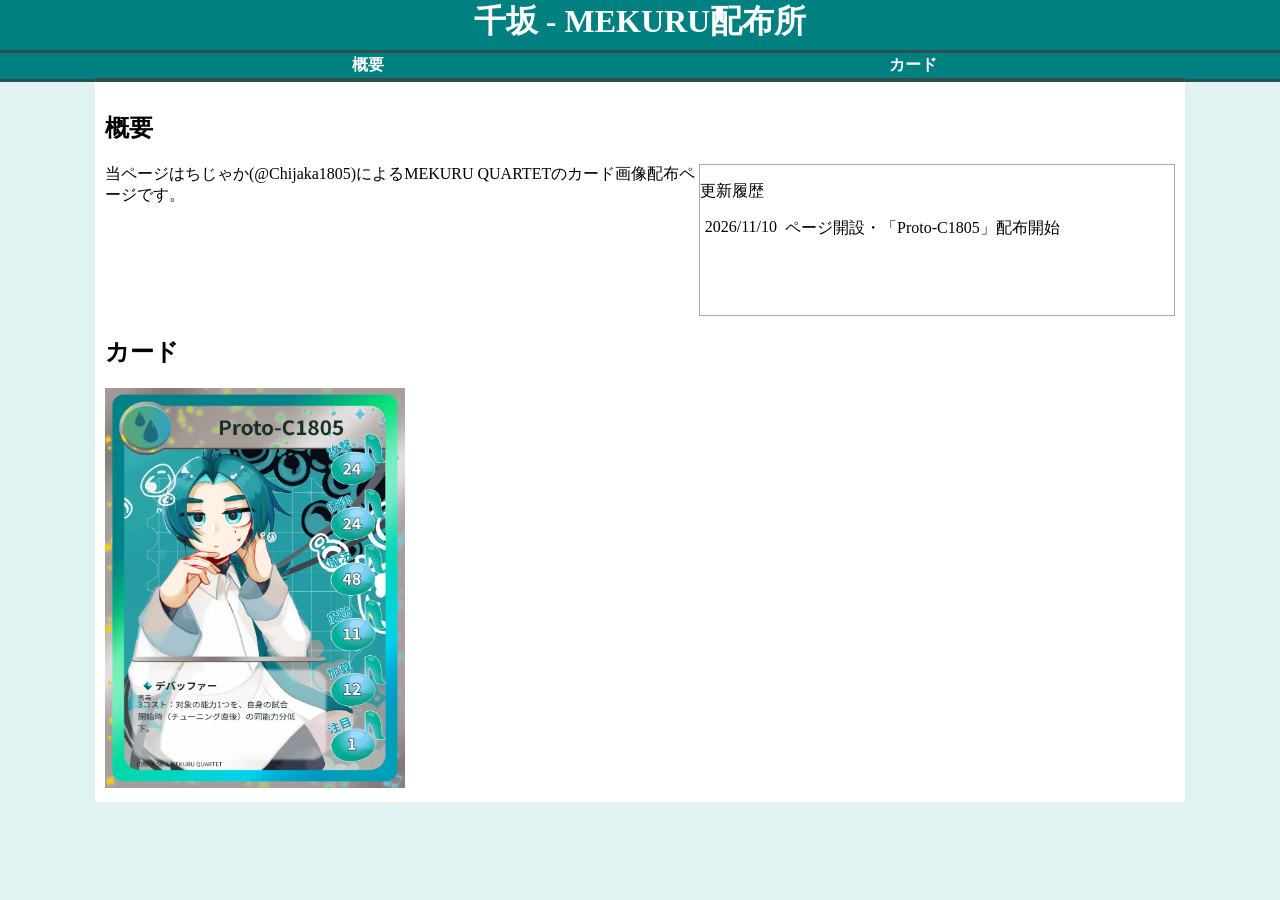
<file: card/index.html>
<!DOCTYPE html>
<html lang="ja">

<head>
    <meta charset="UTF-8">
    <meta name="viewport" content="width=device-width, initial-scale=1.0">
    <title>千坂 - MEKURU配布所</title>
    <link rel="icon" href="../webicon.png">
    <link rel="stylesheet" href="../style.css" type="text/css">
    <style type="text/css"></style>
</head>

<body>
    <h1 id="top">千坂 - MEKURU配布所</h1>
    <div id="menuground">
        <div id="menu">
            <a class="tab" href="#top">概要</a>
            <a class="tab" href="#shokai">カード</a>
        </div>
    </div>

    <main>

        <div id="gaiyou">
            <h2>概要</h2>
            <div id="gaiyoudetail">
                <p>当ページはちじゃか(@Chijaka1805)によるMEKURU QUARTETのカード画像配布ページです。</p>
                <div id="rireki">
                    <p>更新履歴</p>
                    <p class="koshin"><span>2026/11/10</span><span>ページ開設・「Proto-C1805」配布開始</span></p>
                </div>
            </div>
        </div>

        <div id="card">
            <h2>カード</h2>
            <div>
              <img src="MEKURU-Proto-C1805.png" alt="Proto-C1805" width=300px height=400px>
            </div>
        </div>
    </main>
</body>

</html>
</file>
<file: style.css>
body{
    background-color:#e0f2f2;
    margin:0;
}

main{
    padding:10px;
    background-color:white;
    max-width:1070px;
    margin:0 auto;
}

h1{
    height:50px;
    width:100%;
    text-align:center;
    background-color:teal;
    color:white;
    margin:0px 0px;
    border-bottom:solid 3px;
    border-bottom-color:darkslategray;
}

#menuground{
    background-color:teal;
    border-bottom:solid 3px;
    border-bottom-color:darkslategray;
}

#menu{
    width:100%;
    display:flex;
    max-width:1090px;
    margin:0 auto -2px;
}

.tab{
    background-color:teal;
    flex:1;
    color:white;
    font-size:16px;
    padding:0.2%;
    font-weight:bold;
    text-align:center;
    
    border:0px;
    border-bottom:solid 3px;
    border-bottom-color:darkslategray;
    text-decoration:none;
}

.tab:active{
    background-color:teal;
    flex:1;
    color:white;
    font-size:16px;
    padding:0.2%;
    font-weight:bold;
    text-align:center;
    border:0px;
    border-top:solid 3px;
    border-top-color:darkslategray;
    text-decoration:none;
}


#gaiyoudetail{
    display:flex;
}

#gaiyoudetail>p{
    margin:0 0 10px 0;
}

#rireki{
    width:50%;
    height:150px;
    border:solid 1px darkgray;
    overflow-y:scroll;
}

.koshin{
    margin:0.3em;
    display:flex;
    gap:0.5em;
}

@media(max-width:768px){
    #gaiyoudetail{
        flex-direction:column;
    }
    #rireki{
        width:100%;
    }
}

#UTAUlist{
    display:flex;
    flex-direction: row;
    flex-wrap:wrap;
}

.UTAUitem{
    width:150px;
    height:150px;
    display:flex;
    flex-direction:column;
    align-items:center;
    gap:0px;
    padding:10px;
    border-radius:6px;
    font-size:14px;
    font-weight:bold;
    cursor:pointer;
}

.UTAUitem:hover{
    background-color:#e0f2f2;
}

.UTAUitem.active{
    background-color:teal;
    color:white;
}

.UTAUitem img{
    width:90%;
    aspect-ratio:1/1;
    object-fit:cover;
    border-radius:6px;
}

.UTAUdetail{
    padding:10px;
}

.UTAUdetail h3{
    margin:0;
    padding-bottom:10px;
}

.UTAUdetail p{
    padding-top:0px;
    padding-bottom:10px;
}

.UTAUdetail figure{
    padding-top:20px;
}

.line{
    border-bottom:1px solid black;
}

.UTAUdetailnakami{
    display:flex;
    gap:20px;
    align-items:flex-start;
}

.UTAUdetailnakami img{
    height:80vh;
    width: auto;
    position:relative;
    margin-bottom: 0;
}

@media(max-width:768px){
    .UTAUdetailnakami{
        flex-direction:column;
    }
    .UTAUdetailnakami img{
        max-width:100%;
        height:auto;
    }
}

.UTAUtext h3{
    margin-top: 0;
}

.UTAUtext p{
    white-space: pre-wrap;
}

.UTAUtext figure{
    margin: 0;
}

/*タイピング部分*/

button{
    background-color:teal;
    color:white;
    font-size:16px;
    padding:0.1% 0.5%;
    font-weight:bold;
    border-radius:6px;
    border: 0px;
    border-bottom:solid 3px;
    border-bottom-color:darkslategray;
}

button:active{
    background-color:teal;
    color:white;
    font-size:16px;
    padding:0.1% 0.5%;
    font-weight:bold;
    border-radius:6px;
    border: 0px;
    border-top:solid 3px;
    border-top-color:darkslategray;
}

#inputzone,#question{
    width:100%;
    white-space: pre-wrap;
}

#inputzone{
    resize:none;
}

.chui{
    font-size:12px;
}
</file>
